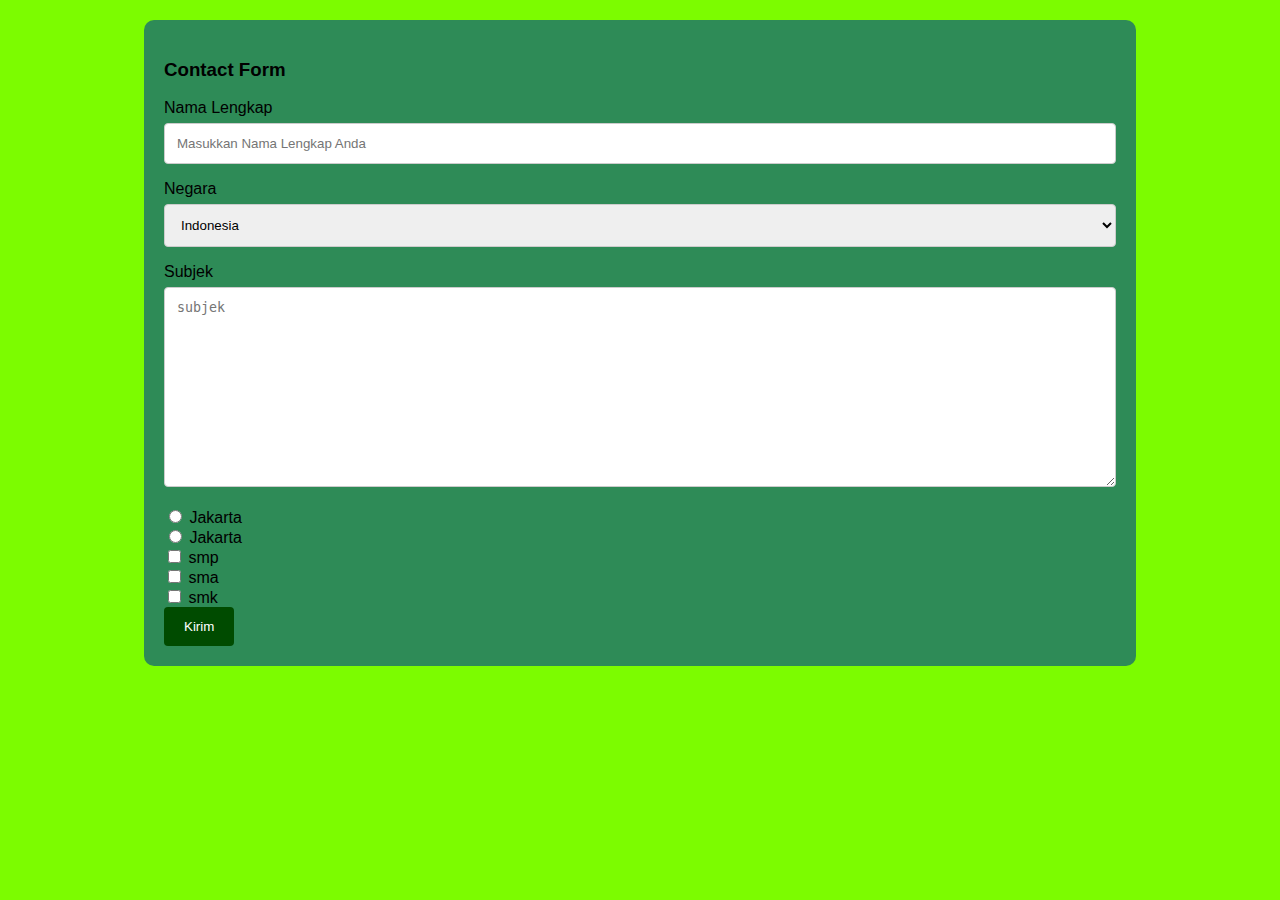
<file: Webb desain alpat/form.html>
<!DOCTYPE html>
<html lang="en">
<head>
    <meta charset="UTF-8">
    <meta name="viewport" content="width=device-width, initial-scale=1.0">
    <title>contact </title>
    <style>
        body{
            font-family: Arial, Helvetica, sans-serif;
            margin: 20px;
            background-color: lawngreen;
        }
        *{
            box-sizing: border-box;
        }
        .container{
            width: 80%;
            padding: 20px;
            background-color: seagreen;
            border-radius: 10px;
            margin: auto;
        }
        input[type=text], select, textarea{
            width: 100%;
            padding: 12px;
            border: 1px solid #ccc;
            border-radius: 4px;
            box-sizing: border-box;
            margin-top: 6px;
            margin-bottom: 16px;
        }
        input[type=submit]{
            background-color: rgb(0, 75, 0);
            color: white;
            padding: 12px 20px;
            border: none;
            border-radius: 4px;
            cursor: pointer;
        }
    </style>
</head>
<body>
    <div class="container">
    <h3>Contact Form</h3>
    <form action="">
        <label for="Nama Lengkap">Nama Lengkap</label>
        <input type="text" id="nama lengkap" name="nama lengkap"  placeholder="Masukkan Nama Lengkap Anda">

        <label for="negara">Negara</label>
        <select name="negara" id="negara">
            <option value="indonesia">Indonesia</option>
            <option value="malaysia">Malaysia</option>
            <option value="singapore">Singapore</option>
            <option value="jepang">jepang</option>
            <option value="korea selatan">Korea Selatan</option>
            <option value="jerman">jerman</option>
            <option value="italia">Italia</option>
            <option value="spanyol">Spanyol</option>
            <option value="amerika serikat">Amerika Serikat</option>
            <option value="kanada">Kanada</option>
            <option value="fahmi">fahmi</option>
            
        </select>
        <label for="Subjek">Subjek</label>
        <textarea name="Subjek" id="subjek" placeholder="subjek" style="height: 200px;"></textarea>

        <input type="radio" id="kota" value="kota" name="tes">
        <label for="kota">Jakarta</label><br>
        <input type="radio" id="kota" value="kota" name="tes">
        <label for="kota">Jakarta</label><br>

        <input type="checkbox" name="smp" value="smp">
        <label for="smp">smp</label><br>
        <input type="checkbox" name="smp" value="smp">
        <label for="sma">sma</label><br>
        <input type="checkbox" name="smp" value="smp">
        <label for="smk">smk</label><br>

        <input type="submit" value="Kirim">
    </form>
    </div>
</body>
</html>
</file>
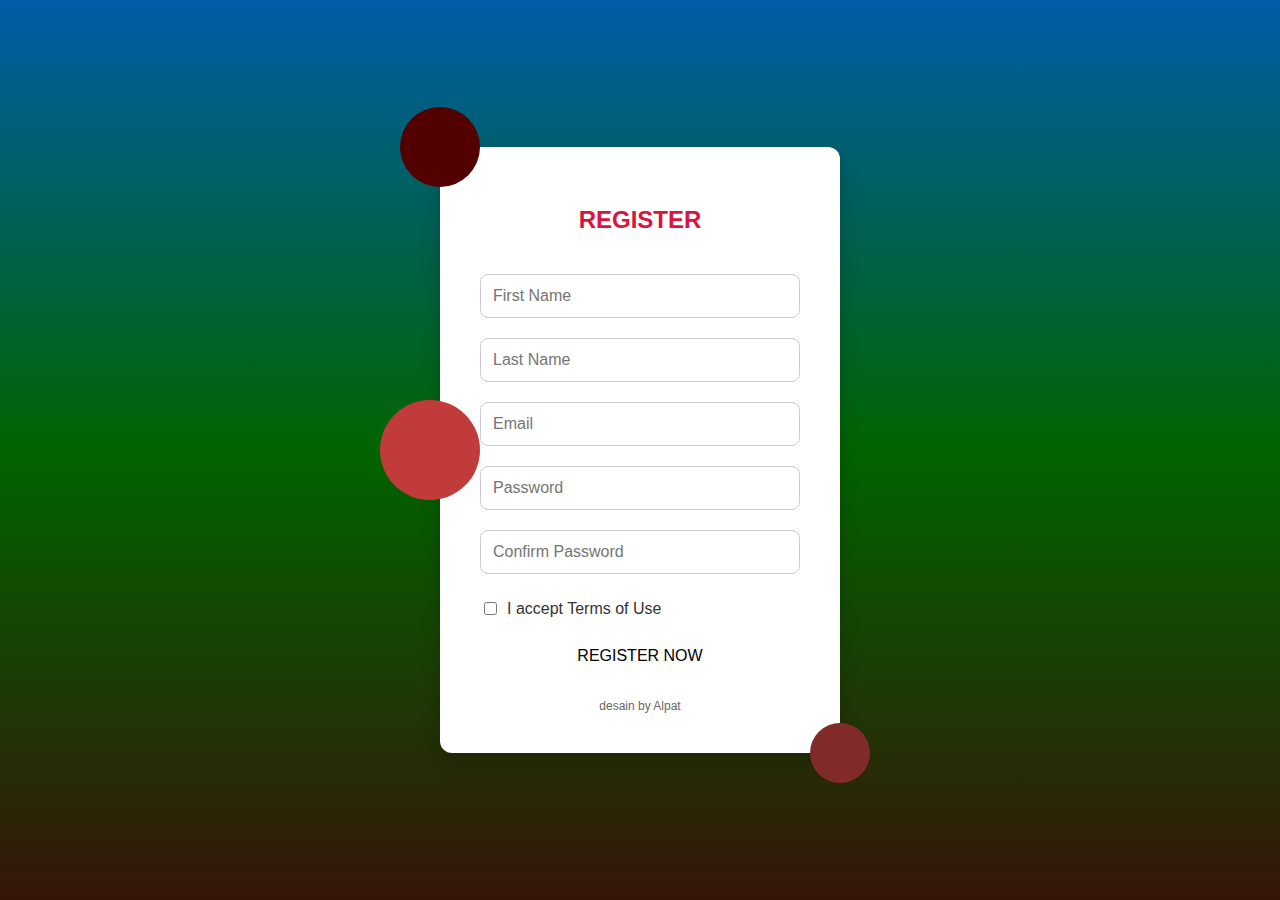
<file: Webb desain alpat/formlogin.html>
<!DOCTYPE html>
<html lang="en">
<head>
  <meta charset="UTF-8" />
  <meta name="viewport" content="width=device-width, initial-scale=1.0"/>
  <title>Register</title>
  <style>
    * {
      box-sizing: border-box;
    }
    body {
      margin: 0;
      font-family: 'Trebuchet MS', 'Lucida Sans Unicode', 'Lucida Grande', 'Lucida Sans', Arial, sans-serif;
      background: linear-gradient(180deg, #005da8, #006400, #361509);
      display: flex;
      justify-content: center;
      align-items: center;
      height: 100vh;
      color: #333;
    }

    .container {
      background: white;
      padding: 40px;
      border-radius: 12px;
      box-shadow: 0 8px 20px rgba(0, 0, 0, 0.2);
      width: 100%;
      max-width: 400px;
      position: relative;
    }

    h2 {
      text-align: center;
      margin-bottom: 30px;
      color: crimson;
    }

    input[type="text"],
    input[type="email"],
    input[type="password"] {
      width: 100%;
      padding: 12px;
      margin: 10px 0;
      border: 1px solid #ccc;
      border-radius: 8px;
      font-size: 16px;
    }

    .checkbox-container {
      display: flex;
      align-items: center;
      margin: 15px 0;
    }

    .checkbox-container input {
      margin-right: 10px;
    }

    button {
      width: 100%;
      padding: 14px;
      background-color: #ffffff;
      color: rgb(0, 0, 0);
      border: none;
      border-radius: 8px;
      font-size: 16px;
      cursor: pointer;
      transition: background-color 0.3s ease;
    }

    button:hover {
      background-color: #ff0000;
      color: #fff;
    }

    .footer {
      text-align: center;
      margin-top: 20px;
      font-size: 12px;
      color: #666;
    }

    /* Decorative abstract shapes */
    .shape {
      position: absolute;
      border-radius: 50%;
      opacity: 1;
    }

    .shape.teal {
      background: rgb(82, 0, 0);
      width: 80px;
      height: 80px;
      top: -40px;
      left: -40px;
    }

    .shape.white {
      background: rgb(129, 42, 42);
      width: 60px;
      height: 60px;
      bottom: -30px;
      right: -30px;
    }

    .shape.purple {
      background: #c23b3b;
      width: 100px;
      height: 100px;
      top: 50%;
      left: -60px;
      transform: translateY(-50%);
    }
  </style>
</head>
<body>
  <div class="container">
    <div class="shape teal"></div>
    <div class="shape white"></div>
    <div class="shape purple"></div>

    <h2>REGISTER</h2>
    <form>
      <input type="text" placeholder="First Name" required />
      <input type="text" placeholder="Last Name" required />
      <input type="email" placeholder="Email" required />
      <input type="password" placeholder="Password" required />
      <input type="password" placeholder="Confirm Password" required />

      <div class="checkbox-container">
        <input type="checkbox" id="terms" required />
        <label for="terms">I accept Terms of Use</label>
      </div>

      <button type="submit">REGISTER NOW</button>
    </form>
    <div class="footer">desain by Alpat</div>
    
  </div>
</body>
</file>
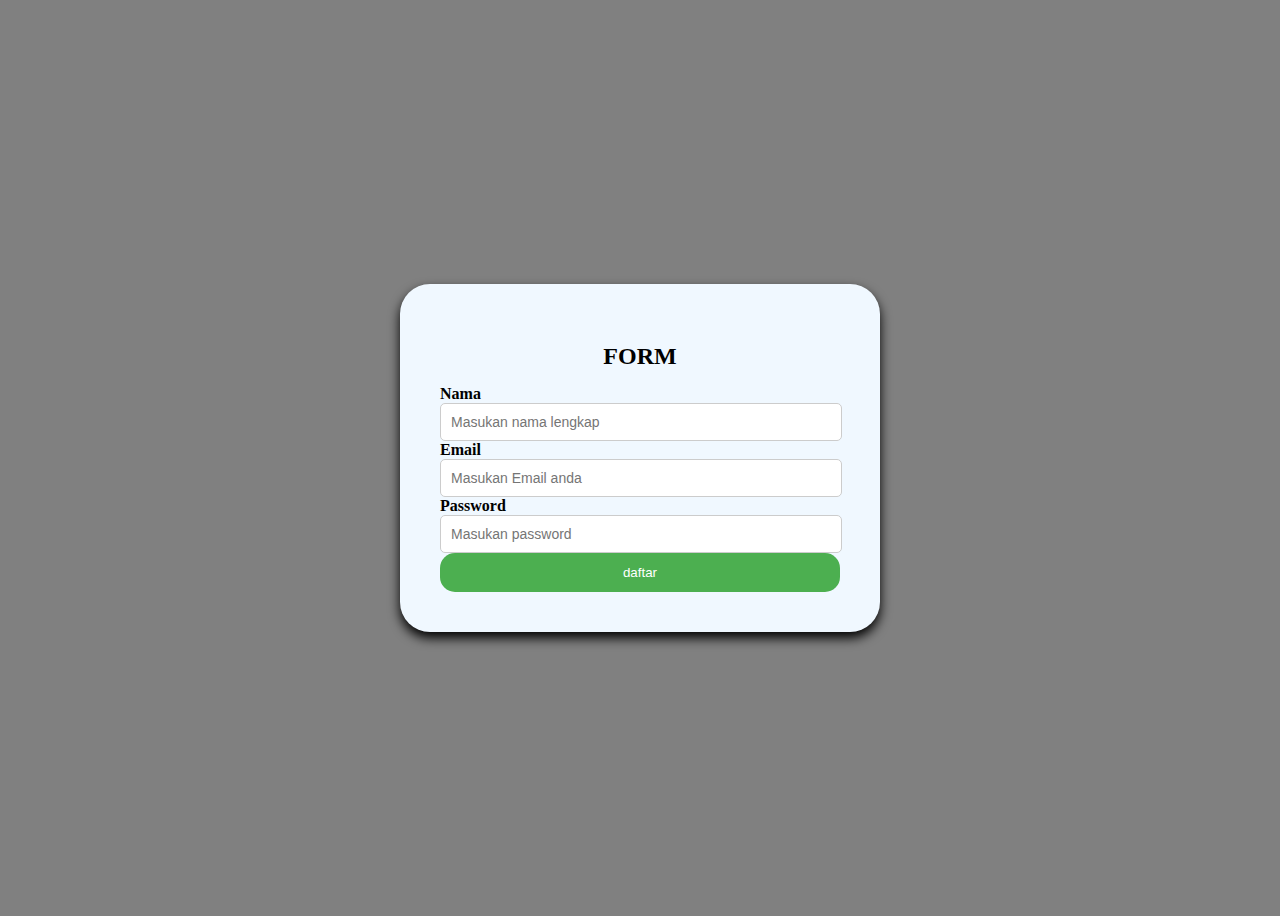
<file: Webb desain alpat/formvalid.html>
<!DOCTYPE html>
<html lang="en">
<head>
    <meta charset="UTF-8">
    <meta name="viewport" content="width=device-width, initial-scale=1.0">
    <title>Document</title>
    <style>
        body{
            font-family: "Poppins";
            background-color: gray;
            height: 100vh;
            display: flex;
            justify-content: center;
            align-items: center;
        }
        .containerform{
            background-color: aliceblue;
            padding: 40px;
            border-radius: 30px;
            width: 100%;
            max-width: 400px;
            box-shadow: 0px 6px 12px rgba(0, 0, 0, 19);
        }
        h2{
            text-align: center;
            margin-bottom: 15px;
        }
        label{
            display: block;
            font-weight: bold;
        }
        .fontgrup{
            margin-bottom: 15px;
        }
        input{
            width: 95%;
            padding: 10px;
            font-size: 14px;
            outline: none;
            border: 1.5px solid #ccc;
            border-radius: 5px;
            
        }
        input:focus{
            border-color: #4caf50;
            outline: none;
            transition: 1.2s;
        }
        button{
            width: 100%;
            background-color: #4caf50;
            color: #ffffff;
            border: none;
            padding: 12px;
            cursor: pointer;
            border-radius: 15px;
        }
        button:hover{
            background-color: #45a049;

        }
    </style>
</head>
<body>
    
    <div class="containerform">
        <h2>FORM</h2>
        <form id="myform" action="">
            <div class="formgrup">
                <label for="name">Nama</label>
                <input type="text" id="name" placeholder="Masukan nama lengkap">
                <div class="error" id="nameerror"></div>
            </div>
        
            <div class="formgrup">
                <label for="Email">Email</label>
                <input type="Email" id="Email" placeholder="Masukan Email anda">
                <div class="error" id="Emailerror"></div>
            </div>

            <div class="formgrup">
                <label for="password">Password</label>
                <input type="password" id="password" placeholder="Masukan password">
                <div class="error" id="passworderror"></div>
            </div>
            <button type="submit">daftar</button>
        </form>
    </div>

    <script>
        const form = document.getElementById("myform");
        const name = document.getElementById("name");
        const Email = document.getElementById("Email");
        const password = document.getElementById("password");

        const nameerror1 = document.getElementById("nameerror");
        const Emailerror1 = document.getElementById("Emailerror");
        const passworderror1 = document.getElementById("passworderror");

        form.addEventListener("submit", function(event){
            event.preventDefault();
            
            nameerror1.textCotent = "";
            Emailerror1.textCotent = "";
            passworderror1.textCotent = "";

            if(name.value.trim() === ""){
                nameerror1.textCotent = "Nama Tidak Boleh Kosong";
            }



            const emailpattern = /^[^ ]+@[^ ]+\.[a-z]{2,3}$/;
            if(Email.value.trim() === ""){
                Emailerror1.textCotent = "Nama Tidak Boleh Kosong";
            }else if (!Email.value.match(emailpattern)) {
                Emailerror1.textContent = "Format Email Salah";
            }
           
           
            if(password.value.trim() === ""){
                passworderror1.textCotent = "Nama Tidak Boleh Kosong";
            }else if (passwordinput.value.length < 6) {
            passworderror.textContent = "Password harus 6 huruf atau lebih";
            }

        })
    </script>
</body>
</html>
</file>
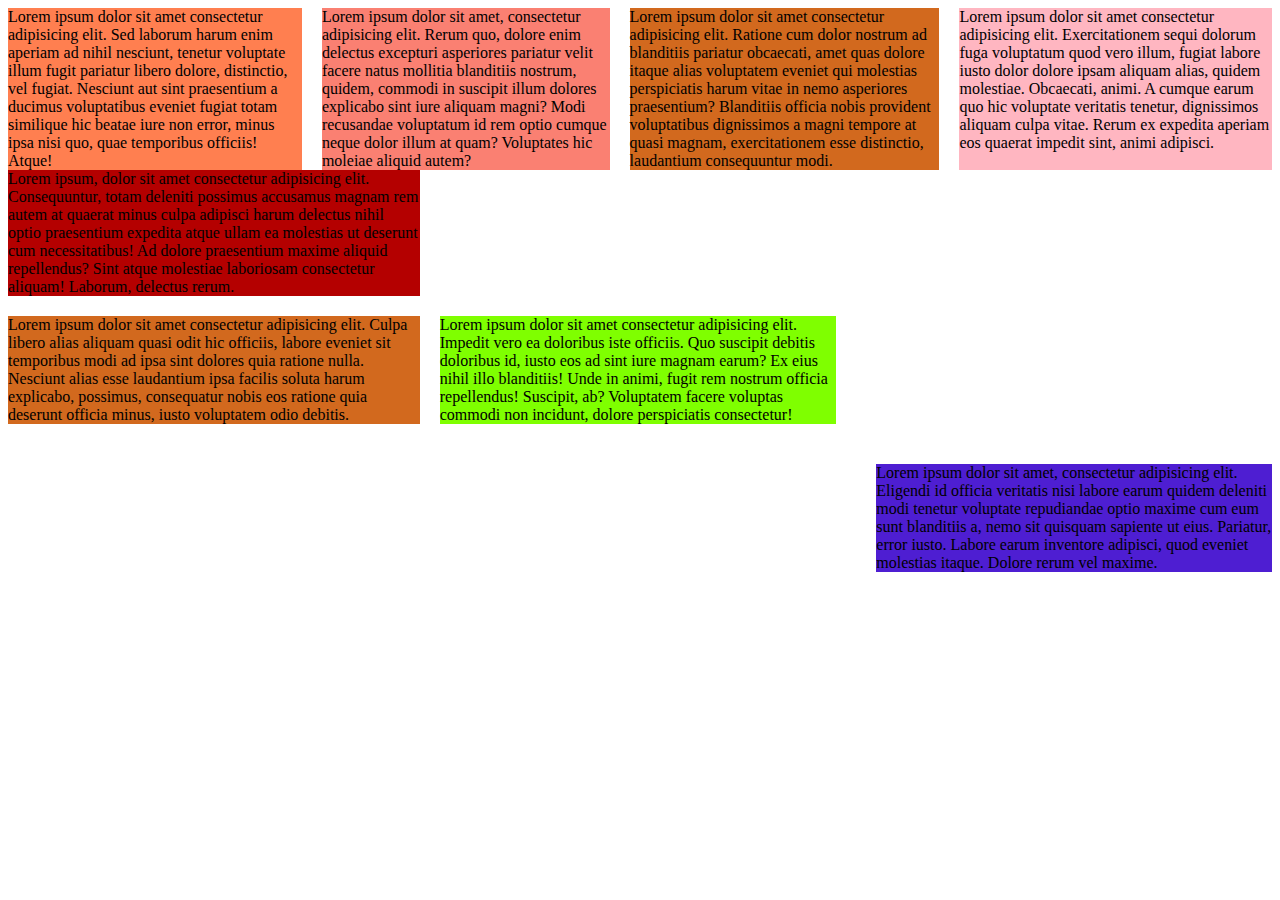
<file: Webb desain alpat/grid.html>
<!DOCTYPE html>
<html lang="en">
<head>
    <meta charset="UTF-8">
    <meta name="viewport" content="width=device-width, initial-scale=1.0">
    <title>gridmewing</title>
    <style>
        .container{
            display: grid;
            grid-template-areas: "konten1 konten2 konten3 konten4";
            gap: 20px;
        }
        .container .satu{
            background-color: coral;
            grid-area: konten1;
        }
        .container .dua{
            background-color: salmon;
            grid-area: konten2;
        }
        .container .tiga{
            background-color: chocolate;
            grid-area: konten3;
        }
        .container .empat{
            background-color: lightpink;
            grid-area: konten4;

        }
        .container2{
            grid-template-areas: "bagian1 bagian2" "bagian3 bagian4";
            display: grid;
            gap: 20px;
        }
        .container2 .a1{
            background-color: rgb(180, 0, 0);
            grid-area: bagian1;
        }
        .container2 .a2{
            background-color: rgb(78, 30, 210);
            grid-area: baian2;
        }
        .container2 .a3{
            background-color: chocolate;
            grid-area: bagian3;
        }
        .container2 .a4{
            background-color: chartreuse;
            grid-area: bagian4;
        }
    </style>
</head>
<body>
    <div class="container">
        <div class="satu">Lorem ipsum dolor sit amet consectetur adipisicing elit. Sed laborum harum enim aperiam ad nihil nesciunt, tenetur voluptate illum fugit pariatur libero dolore, distinctio, vel fugiat. Nesciunt aut sint praesentium a ducimus voluptatibus eveniet fugiat totam similique hic beatae iure non error, minus ipsa nisi quo, quae temporibus officiis! Atque!</div>

        <div class="dua">Lorem ipsum dolor sit amet, consectetur adipisicing elit. Rerum quo, dolore enim delectus excepturi asperiores pariatur velit facere natus mollitia blanditiis nostrum, quidem, commodi in suscipit illum dolores explicabo sint iure aliquam magni? Modi recusandae voluptatum id rem optio cumque neque dolor illum at quam? Voluptates hic moleiae aliquid autem?</div>

        <div class="tiga">Lorem ipsum dolor sit amet consectetur adipisicing elit. Ratione cum dolor nostrum ad blanditiis pariatur obcaecati, amet quas dolore itaque alias voluptatem eveniet qui molestias perspiciatis harum vitae in nemo asperiores praesentium? Blanditiis officia nobis provident voluptatibus dignissimos a magni tempore at quasi magnam, exercitationem esse distinctio, laudantium consequuntur modi.</div>

        <div class="empat">Lorem ipsum dolor sit amet consectetur adipisicing elit. Exercitationem sequi dolorum fuga voluptatum quod vero illum, fugiat labore iusto dolor dolore ipsam aliquam alias, quidem molestiae. Obcaecati, animi. A cumque earum quo hic voluptate veritatis tenetur, dignissimos aliquam culpa vitae. Rerum ex expedita aperiam eos quaerat impedit sint, animi adipisci.</div>

    </div>

    <div class="container2">
        <div class="a1">Lorem ipsum, dolor sit amet consectetur adipisicing elit. Consequuntur, totam deleniti possimus accusamus magnam rem autem at quaerat minus culpa adipisci harum delectus nihil optio praesentium expedita atque ullam ea molestias ut deserunt cum necessitatibus! Ad dolore praesentium maxime aliquid repellendus? Sint atque molestiae laboriosam consectetur aliquam! Laborum, delectus rerum.</div>
        <div class="a2">Lorem ipsum dolor sit amet, consectetur adipisicing elit. Eligendi id officia veritatis nisi labore earum quidem deleniti modi tenetur voluptate repudiandae optio maxime cum eum sunt blanditiis a, nemo sit quisquam sapiente ut eius. Pariatur, error iusto. Labore earum inventore adipisci, quod eveniet molestias itaque. Dolore rerum vel maxime.</div>
        <div class="a3">Lorem ipsum dolor sit amet consectetur adipisicing elit. Culpa libero alias aliquam quasi odit hic officiis, labore eveniet sit temporibus modi ad ipsa sint dolores quia ratione nulla. Nesciunt alias esse laudantium ipsa facilis soluta harum explicabo, possimus, consequatur nobis eos ratione quia deserunt officia minus, iusto voluptatem odio debitis.</div>
        <div class="a4">Lorem ipsum dolor sit amet consectetur adipisicing elit. Impedit vero ea doloribus iste officiis. Quo suscipit debitis doloribus id, iusto eos ad sint iure magnam earum? Ex eius nihil illo blanditiis! Unde in animi, fugit rem nostrum officia repellendus! Suscipit, ab? Voluptatem facere voluptas commodi non incidunt, dolore perspiciatis consectetur!</div>
    </div>

</body>
</html>
</file>
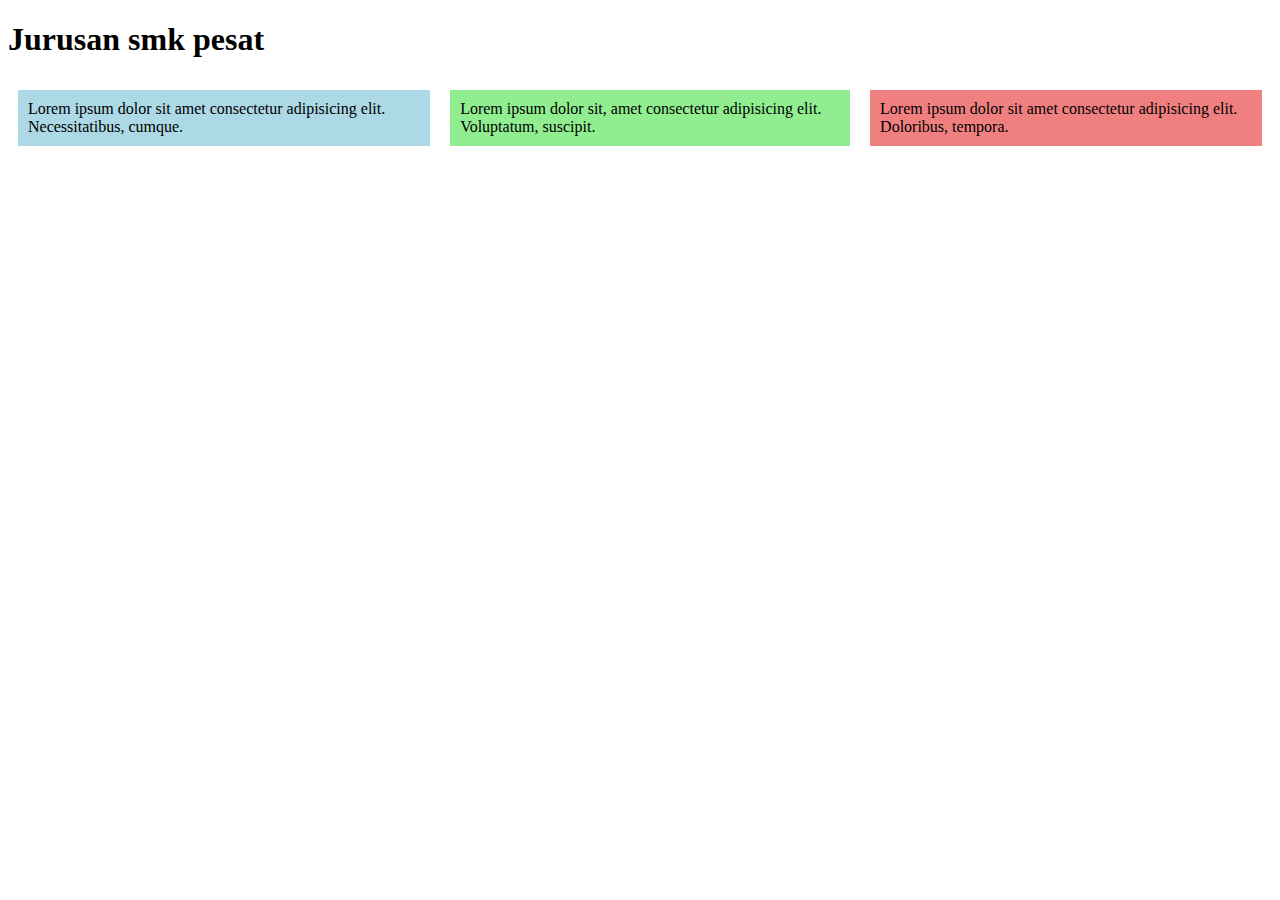
<file: Webb desain alpat/respon.html>
<!DOCTYPE html>
<html lang="en">
<head>
    <meta charset="UTF-8">
    <meta name="viewport" content="width=device-width, initial-scale=1.0">
    <title>Document</title>
    <style>
        * {
            box-sizing: border-box;
        }
        .kolum {
            display: flex;
            
        }
        @media screen and (max-width: 430px) {
            .kolum {
                flex-direction: column;
            }
        }
        .dkv {
            background-color: lightblue;
            padding: 10px;
            margin: 10px;
            float: left;
        }
        .rpl {
            background-color: lightgreen;
            padding: 10px;
            margin: 10px;
            float: middle;
        }
        .tkj {
            background-color: lightcoral;
            padding: 10px;
            margin: 10px;
            float: right;
        }

    </style>
</head>
<body>
    <h1>Jurusan smk pesat</h1>

    <div class="kolum">

    <div class="dkv">Lorem ipsum dolor sit amet consectetur adipisicing elit. Necessitatibus, cumque.</div>

    <div class="rpl">Lorem ipsum dolor sit, amet consectetur adipisicing elit. Voluptatum, suscipit.</div>

    <div class="tkj">Lorem ipsum dolor sit amet consectetur adipisicing elit. Doloribus, tempora.</div>

    </div>

</body>
</html>
</file>
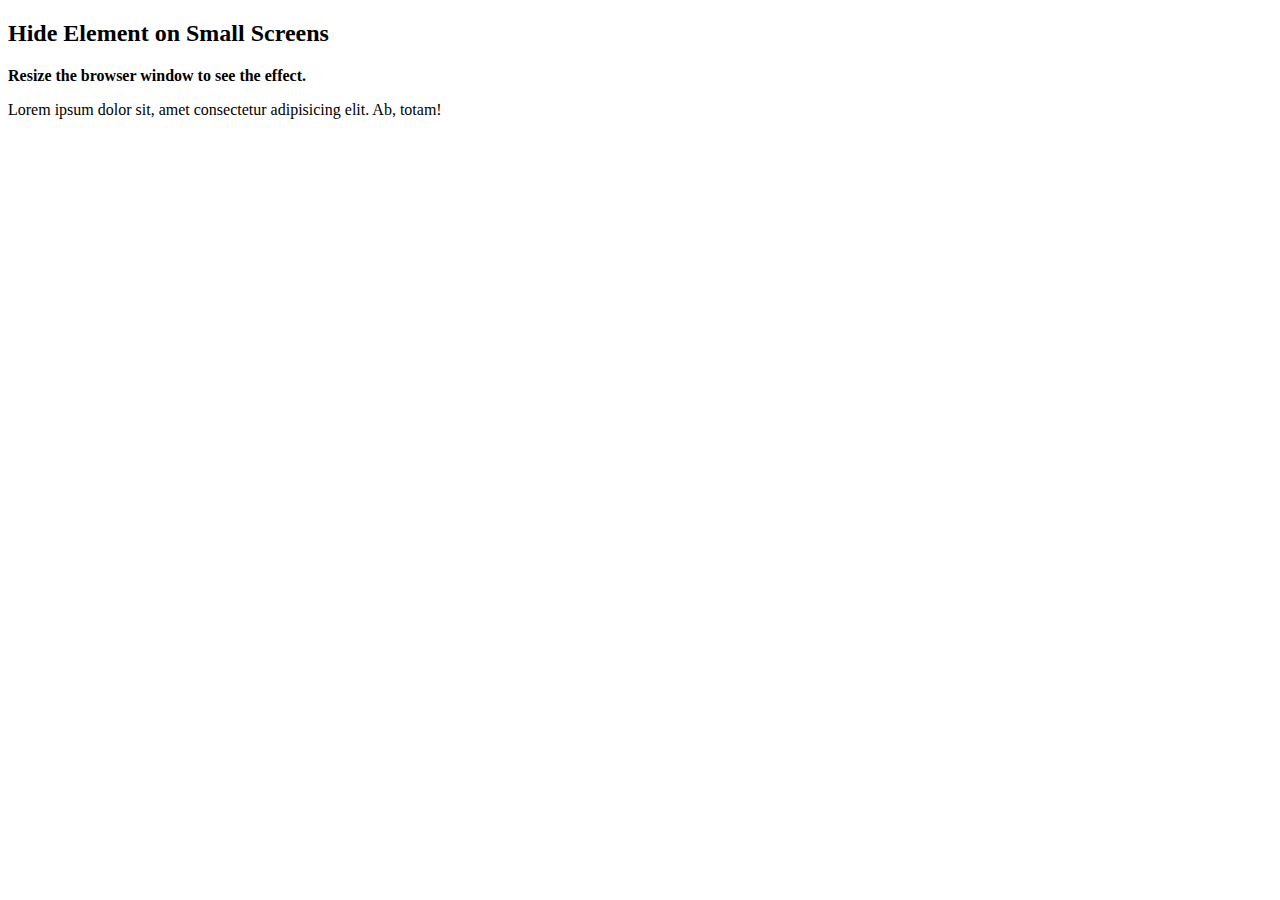
<file: Webb desain alpat/responsif.html>
<!DOCTYPE html>
<html>
<head>
<meta name="viewport" content="width=device-width, initial-scale=1">
<style>
#div1 {
  background-color: yellow;
  padding: 20px;
}

/* Hide element if the viewport width is 600px or less */
@media screen and (max-width: 430px) {
  .tes {
    background-color: maroon;
  }
}
</style>
</head>
<body>

<h2>Hide Element on Small Screens</h2>

<p><strong>Resize the browser window to see the effect.</strong></p>

<div class="tes">Lorem ipsum dolor sit, amet consectetur adipisicing elit. Ab, totam!</div>

</body>
</html>
</file>
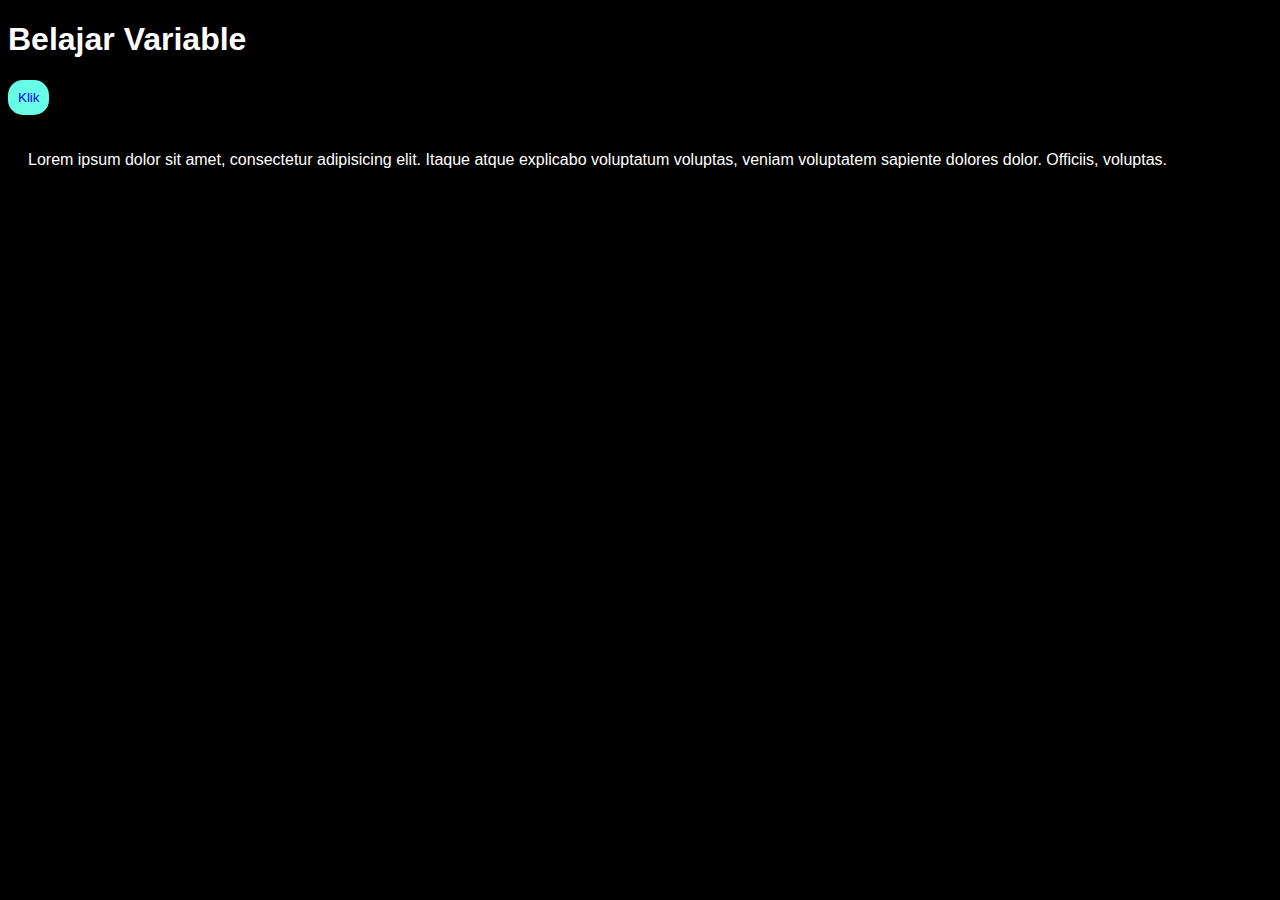
<file: Webb desain alpat/variable.html>
<!DOCTYPE html>
<html lang="en">
<head>
    <meta charset="UTF-8">
    <meta name="viewport" content="width=device-width, initial-scale=1.0">
    <title>Document</title>
    <style>
        :root {
            --warnautama: #0000ff;
            --warnasekunder: #67ffe6;
            --warnalatar: #000000;
            --warnateks: #ffffff;
            --padding: 20px;
            --sizeisi: 16px;
        }
        body {
            background-color: var(--warnalatar);
            color: var(--warnateks);
            font-family: Arial, sans-serif;
        }
        button {
            background-color: var(--warnasekunder);
            color: var(--warnautama);
            border: none;
            border-radius: 15px;
            padding: 10px;
            
            cursor: pointer;
        }
        button:hover {
            background-color: var(--warnautama);
            color: var(--warnateks);
            cursor: pointer;
        }
        p {
            font-size: var(--sizeisi);
            padding: var(--padding);
            color: var(--warnateks);
        }
    </style>
</head>
<body>
    <h1>Belajar Variable</h1>
    <button>Klik</button>
    <p>Lorem ipsum dolor sit amet, consectetur adipisicing elit. Itaque atque explicabo voluptatum voluptas, veniam voluptatem sapiente dolores dolor. Officiis, voluptas.</p>
</body>
</html>
</file>
